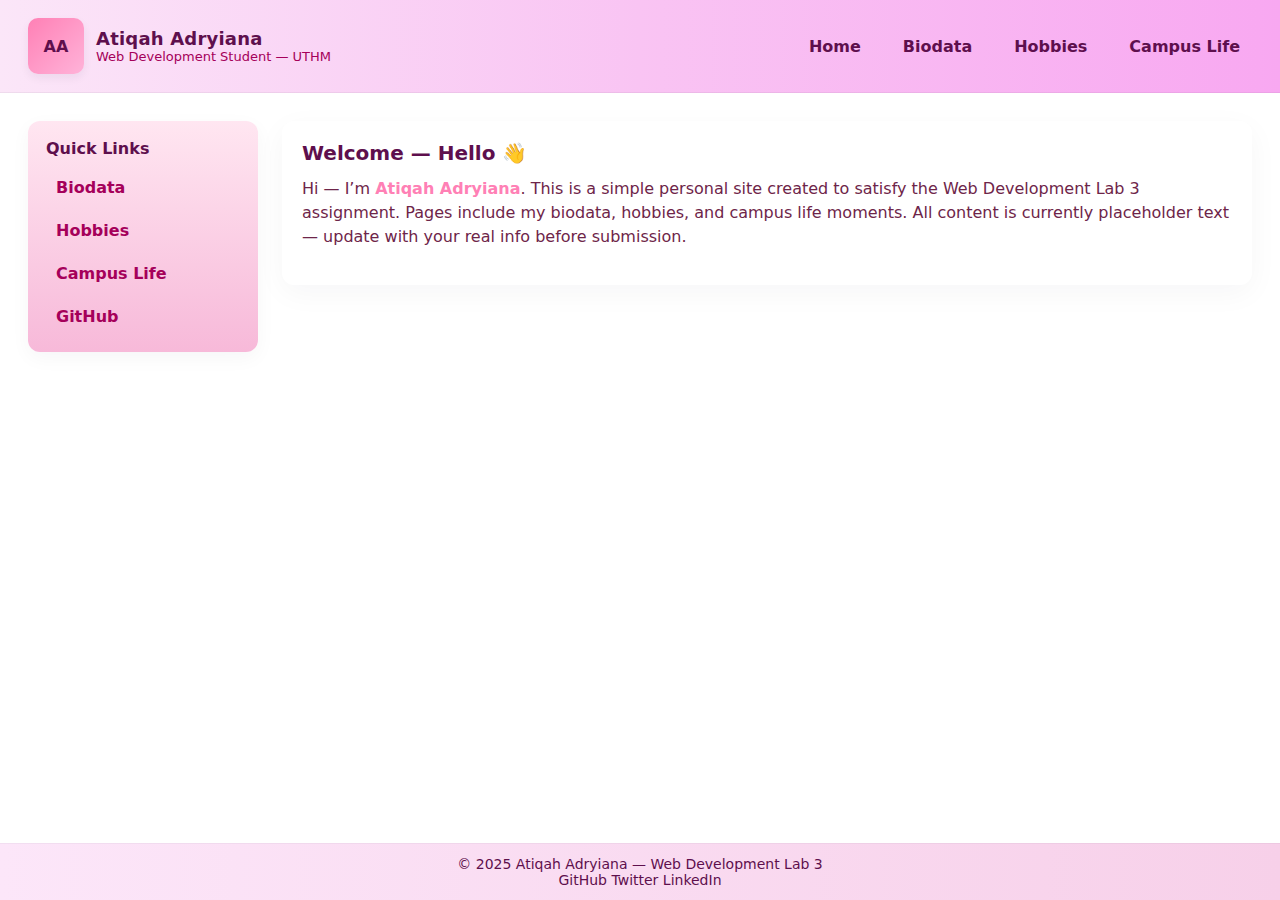
<file: index.html>
<!doctype html>
<html lang="en">
<head>
  <meta charset="utf-8" />
  <meta name="viewport" content="width=device-width, initial-scale=1" />
  <meta name="description" content="Atiqah Adryiana - Web Development Student from UTHM, sharing biodata, hobbies, and campus life." />
  <title>Atiqah Adryiana — Home</title>
  
  <link rel="icon" href="images/favicon.ico" type="image/x-icon" />

  <link rel="stylesheet" href="style.css" />
</head>
<body>
  <div class="container">
    <header class="site-top">
      <div class="brand">
        <div class="logo">AA</div>
        <div>
          <h1>Atiqah Adryiana</h1>
          <div class="small">Web Development Student — UTHM </div>
        </div>
      </div>

      <nav class="nav" aria-label="Main navigation">
        <a href="index.html" aria-current="page">Home</a>
        <a href="biodata.html">Biodata</a>
        <a href="hobbies.html">Hobbies</a>
        <a href="campus.html">Campus Life</a>
      </nav>
    </header>

    <main class="main">
      <aside class="sidebar" aria-labelledby="quick-links">
        <h3 id="quick-links">Quick Links</h3>
        <ul>
          <li><a href="biodata.html">Biodata</a></li>
          <li><a href="hobbies.html">Hobbies</a></li>
          <li><a href="campus.html">Campus Life</a></li>
          <li><a href="https://github.com/atiqahadryiana" target="_blank" rel="noopener noreferrer">GitHub</a></li>
        </ul>
      </aside>

      <section class="content" aria-labelledby="welcome">
        <h2 id="welcome" class="page-title">Welcome — Hello 👋</h2>
        <p class="lead">
          Hi — I’m <span class="kv">Atiqah Adryiana</span>. This is a simple personal site created to satisfy the Web Development Lab 3 assignment.
          Pages include my biodata, hobbies, and campus life moments. All content is currently placeholder text — update with your real info before submission.
        </p>
      </section>
    </main>

    <footer class="site-footer">
      &copy; 2025 Atiqah Adryiana — Web Development Lab 3
      <div class="footer-links">
        <a href="https://github.com/atiqahadryiana" target="_blank" rel="noopener noreferrer">GitHub</a>
        <a href="https://twitter.com/atiqahadryiana" target="_blank" rel="noopener noreferrer">Twitter</a>
        <a href="https://www.linkedin.com/in/atiqahadryiana" target="_blank" rel="noopener noreferrer">LinkedIn</a>
      </div>
    </footer>
  </div>
</body>
</html>
</file>
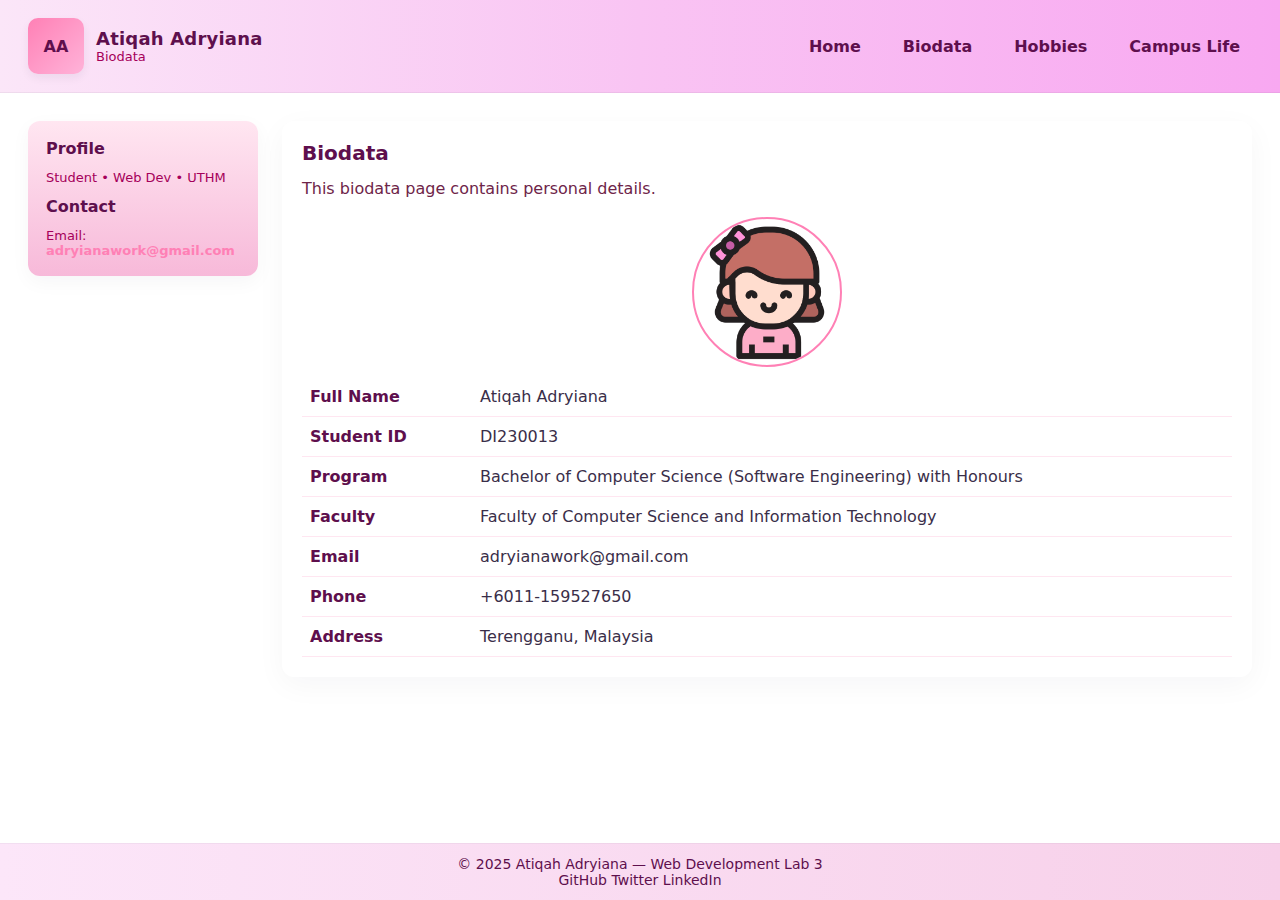
<file: biodata.html>
<!doctype html>
<html lang="en">
<head>
  <meta charset="utf-8" />
  <meta name="viewport" content="width=device-width, initial-scale=1" />
  <meta name="description" content="Biodata of Atiqah Adryiana, a Web Development student from UTHM, with details like personal info, contact, and education." />
  <title>Biodata — Atiqah Adryiana</title>
  <link rel="icon" href="images/favicon.ico" type="image/x-icon" />
  
   <link rel="stylesheet" href="style.css" />
</head>
<body>
  <div class="container">
    <header class="site-top">
      <div class="brand">
        <div class="logo">AA</div>
        <div>
          <h1>Atiqah Adryiana</h1>
          <div class="small">Biodata</div>
        </div>
      </div>

      <nav class="nav" aria-label="Main navigation">
        <a href="index.html">Home</a>
        <a href="biodata.html" aria-current="page">Biodata</a> <!-- Active link -->
        <a href="hobbies.html">Hobbies</a>
        <a href="campus.html">Campus Life</a>
      </nav>
    </header>

    <main class="main">
      <aside class="sidebar">
        <h3>Profile</h3>
        <p class="small">Student • Web Dev • UTHM</p>
        <h3 style="margin-top:12px;">Contact</h3>
        <p class="small">Email: <span class="kv">adryianawork@gmail.com</span></p>
      </aside>

      <section class="content">
        <h2 class="page-title">Biodata</h2>
        <p class="lead">This biodata page contains personal details.</p>
        
        <img src="10539275.png" alt="Atiqah Adryiana's profile photo" class="profile-photo" />
        
        <table class="biodata-table" style="margin-top:10px;">
          <tr><td class="label">Full Name</td><td>Atiqah Adryiana</td></tr>
          <tr><td class="label">Student ID</td><td>DI230013</td></tr>
          <tr><td class="label">Program</td><td>Bachelor of Computer Science (Software Engineering) with Honours</td></tr>
          <tr><td class="label">Faculty</td><td>Faculty of Computer Science and Information Technology</td></tr>
          <tr><td class="label">Email</td><td>adryianawork@gmail.com</td></tr>
          <tr><td class="label">Phone</td><td>+6011-159527650</td></tr>
          <tr><td class="label">Address</td><td>Terengganu, Malaysia</td></tr>
        </table>

      </section>
    </main>

    <footer class="site-footer">
      &copy; 2025 Atiqah Adryiana — Web Development Lab 3
      <div class="footer-links">
        <a href="https://github.com/atiqahadryiana" target="_blank" rel="noopener noreferrer">GitHub</a>
        <a href="https://twitter.com/atiqahadryiana" target="_blank" rel="noopener noreferrer">Twitter</a>
        <a href="https://www.linkedin.com/in/atiqahadryiana" target="_blank" rel="noopener noreferrer">LinkedIn</a>
      </div>
    </footer>
  </div>
</body>
</html>
</file>
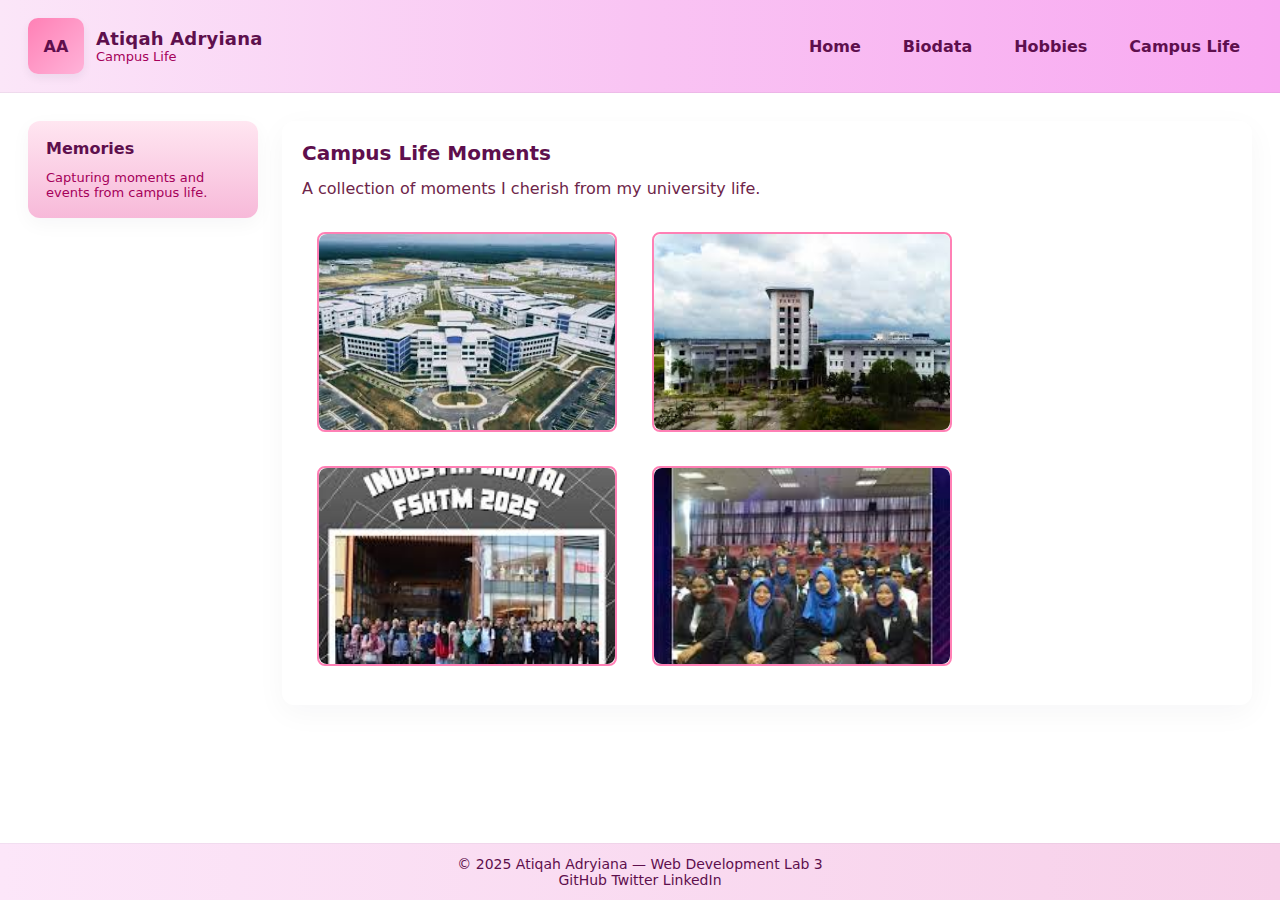
<file: campus.html>
<!doctype html>
<html lang="en">
<head>
  <meta charset="utf-8" />
  <meta name="viewport" content="width=device-width, initial-scale=1" />
  <meta name="description" content="Atiqah Adryiana's campus life moments, including photos from university events and campus experiences." />
  <title>Campus Life — Atiqah Adryiana</title>
  
  <link rel="icon" href="images/favicon.ico" type="image/x-icon" />
  
  <link rel="stylesheet" href="style.css" />
</head>
<body>
  <div class="container">
    <header class="site-top">
      <div class="brand">
        <div class="logo">AA</div>
        <div>
          <h1>Atiqah Adryiana</h1>
          <div class="small">Campus Life</div>
        </div>
      </div>

      <nav class="nav" aria-label="Main navigation">
        <a href="index.html">Home</a>
        <a href="biodata.html">Biodata</a>
        <a href="hobbies.html">Hobbies</a>
        <a href="campus.html" aria-current="page">Campus Life</a>
      </nav>
    </header>

    <main class="main">
      <aside class="sidebar">
        <h3>Memories</h3>
        <p class="small">Capturing moments and events from campus life.</p>
      </aside>

      <section class="content">
        <h2 class="page-title">Campus Life Moments</h2>
        <p class="lead">A collection of moments I cherish from my university life.</p>

        <div class="photo-box" aria-label="Campus photo 1">
          <img src="1.png" alt="Campus event with students gathered in the courtyard">
        </div>
        <div class="photo-box" aria-label="Campus photo 2">
          <img src="2.png" alt="Outdoor campus activity during the day">
        </div>
        <div class="photo-box" aria-label="Campus photo 3">
          <img src="3.png" alt="University building in the background with students walking by">
        </div>
        <div class="photo-box" aria-label="Campus photo 4">
          <img src="4.png" alt="Group of students attending a seminar or event in the hall">
        </div>

      </section>
    </main>

    <footer class="site-footer">
      &copy; 2025 Atiqah Adryiana — Web Development Lab 3
      <div class="footer-links">
        <a href="https://github.com/atiqahadryiana" target="_blank" rel="noopener noreferrer">GitHub</a>
        <a href="https://twitter.com/atiqahadryiana" target="_blank" rel="noopener noreferrer">Twitter</a>
        <a href="https://www.linkedin.com/in/atiqahadryiana" target="_blank" rel="noopener noreferrer">LinkedIn</a>
      </div>
    </footer>
  </div>
</body>
</html>
</file>
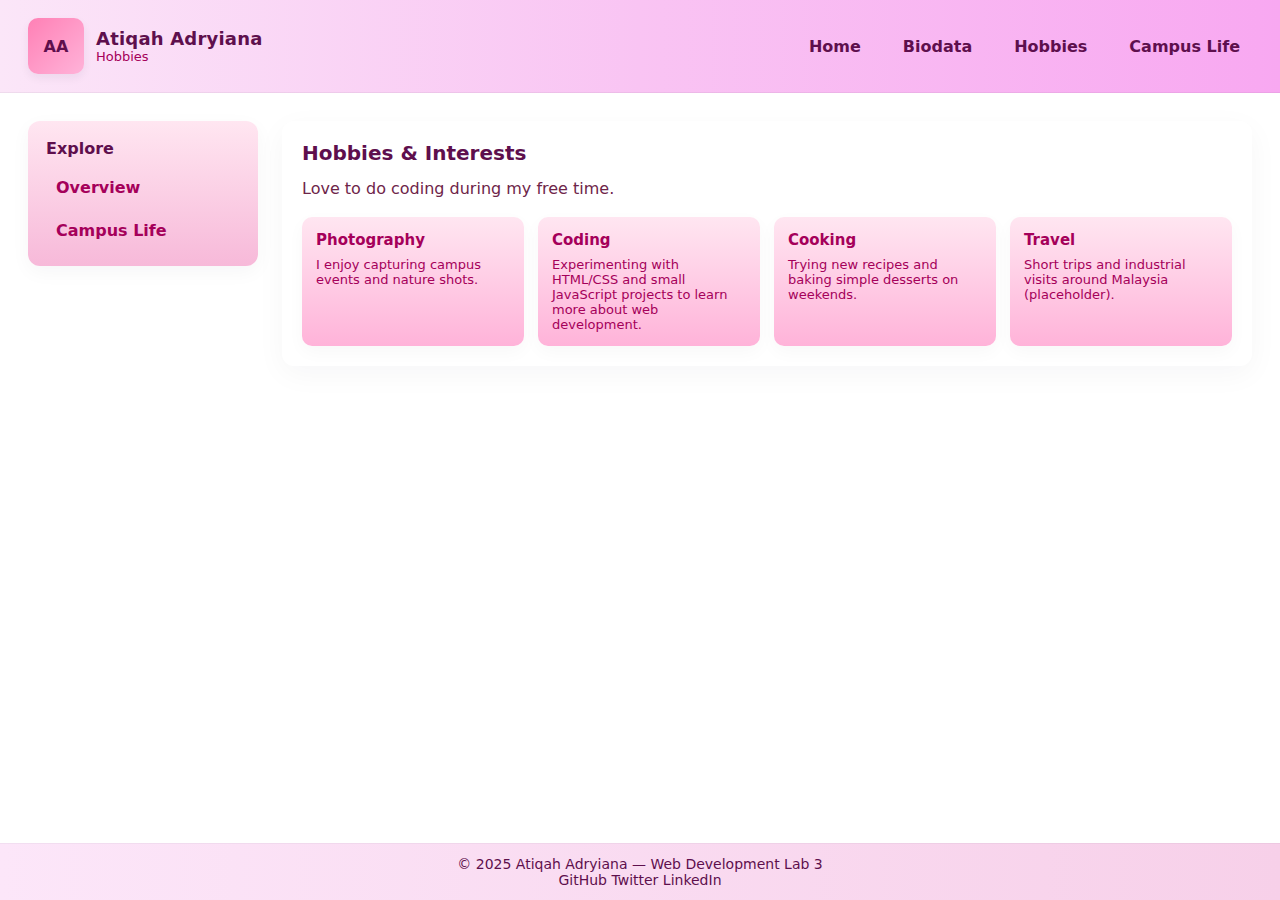
<file: hobbies.html>
<!doctype html>
<html lang="en">
<head>
  <meta charset="utf-8" />
  <meta name="viewport" content="width=device-width, initial-scale=1" />
  <meta name="description" content="Atiqah Adryiana's hobbies and interests including photography, coding, cooking, and travel." />
  <title>Hobbies — Atiqah Adryiana</title>
  
  <link rel="icon" href="images/favicon.ico" type="image/x-icon" />
  
  <link rel="stylesheet" href="style.css" />
</head>
<body>
  <div class="container">
    <header class="site-top">
      <div class="brand">
        <div class="logo">AA</div>
        <div>
          <h1>Atiqah Adryiana</h1>
          <div class="small">Hobbies</div>
        </div>
      </div>

      <nav class="nav" aria-label="Main navigation">
        <a href="index.html">Home</a>
        <a href="biodata.html">Biodata</a>
        <a href="hobbies.html" aria-current="page">Hobbies</a>
        <a href="campus.html">Campus Life</a>
      </nav>
    </header>

    <main class="main">
      <aside class="sidebar">
        <h3>Explore</h3>
        <ul>
          <li><a href="index.html">Overview</a></li>
          <li><a href="campus.html">Campus Life</a></li>
        </ul>
      </aside>

      <section class="content">
        <h2 class="page-title">Hobbies & Interests</h2>
        <p class="lead">Love to do coding during my free time.</p>

        <div class="hobby-list">
          <div class="hobby">
            <h4>Photography</h4>
            <p class="small">I enjoy capturing campus events and nature shots.</p>
          </div>

          <div class="hobby">
            <h4>Coding</h4>
            <p class="small">Experimenting with HTML/CSS and small JavaScript projects to learn more about web development.</p>
          </div>

          <div class="hobby">
            <h4>Cooking</h4>
            <p class="small">Trying new recipes and baking simple desserts on weekends.</p>
          </div>

          <div class="hobby">
            <h4>Travel</h4>
            <p class="small">Short trips and industrial visits around Malaysia (placeholder).</p>
          </div>
        </div>
      </section>
    </main>

    <footer class="site-footer">
      &copy; 2025 Atiqah Adryiana — Web Development Lab 3
      <div class="footer-links">
        <a href="https://github.com/atiqahadryiana" target="_blank" rel="noopener noreferrer">GitHub</a>
        <a href="https://twitter.com/atiqahadryiana" target="_blank" rel="noopener noreferrer">Twitter</a>
        <a href="https://www.linkedin.com/in/atiqahadryiana" target="_blank" rel="noopener noreferrer">LinkedIn</a>
      </div>
    </footer>
  </div>
</body>
</html>
</file>
<file: style.css>
* { margin:0; padding:0; box-sizing:border-box; }
html, body { height:100%; font-family: Inter, system-ui, -apple-system, "Segoe UI", Roboto, "Helvetica Neue", Arial; color:#3a2e49; }

a { color: inherit; text-decoration: none; }

.container { min-height:100vh; display:flex; flex-direction:column; }

.site-top {
  background: linear-gradient(90deg, #fbe6f8 0%, #f9c4f3 50%, #f8a8f1 100%);
  border-bottom: 1px solid rgba(58,46,73,0.06);
  padding:18px 28px;
  display:flex;
  align-items:center;
  justify-content:space-between;
  gap:16px;
}

.brand {
  display:flex; align-items:center; gap:12px;
}

.brand .logo {
  width:56px; height:56px; border-radius:10px;
  background: linear-gradient(135deg,#ff80b5,#ffb3d9);
  display:flex; align-items:center; justify-content:center;
  font-weight:700; color:#5e0f4d; box-shadow:0 4px 10px rgba(3,30,45,0.06);
}

.brand h1 { font-size:18px; letter-spacing:0.2px; color: #5e0f4d; }

.nav {
  display:flex; gap:18px; align-items:center;
}

.nav a {
  padding:8px 12px; border-radius:8px; font-weight:600;
  color:#5e0f4d; transition: background .15s, transform .08s;
}

.nav a:hover { background: rgba(94,15,77,0.1); transform:translateY(-2px); }

.main {
  display:flex; gap:24px; padding:28px; flex:1; align-items:flex-start;
}

.sidebar {
  flex-basis:230px;
  background: linear-gradient(180deg, #ffe6f1, #f7b9d9);
  border-radius:12px; padding:18px; box-shadow:0 6px 20px rgba(3,30,45,0.04);
}

.sidebar h3 { margin-bottom:12px; font-size:16px; color:#5e0f4d; }

.sidebar ul { list-style:none; display:flex; flex-direction:column; gap:8px; }

.sidebar a { padding:8px 10px; border-radius:8px; display:block; color:#a5005a; font-weight:600; }

.sidebar a:hover { background: rgba(165,0,90,0.1); }

.content {
  flex:1;
  background: white;
  border-radius:12px;
  padding:20px;
  box-shadow: 0 8px 30px rgba(3,30,45,0.04);
}

.profile-photo {
    display: block;
    width: 150px;
    height: 150px;
    margin: 0 auto; /* This centers the image horizontally */
    border-radius: 50%;
    border: 2px solid #ff80b5; /* Pink border */
}

.center-container {
    display: flex;
    justify-content: center;   
    align-items: center;       
    height: 100vh;             
}

.page-title { font-size:20px; margin-bottom:12px; color:#5e0f4d; }
.lead { color:#6e2549; margin-bottom:16px; line-height:1.5; }

.biodata-table { width:100%; border-collapse:collapse; }
.biodata-table td { padding:10px 8px; vertical-align:top; border-bottom:1px solid #ffe6f1; }
.biodata-table td.label { width:170px; font-weight:700; color:#5e0f4d; }

.hobby-list { display:flex; flex-wrap:wrap; gap:14px; margin-top:12px; }
.hobby { flex: 1 1 200px; min-width:160px; background: linear-gradient(180deg, #ffe6f1, #ffb3d9); padding:14px; border-radius:10px; box-shadow:0 6px 18px rgba(3,30,45,0.03); }
.hobby h4 { margin-bottom:8px; font-size:15px; color: #a5005a; }

.photo-box {
    width: 300px;               
    height: 200px;             
    border: 2px solid #ff80b5;  /* Pink border for each box */
    border-radius: 8px;        
    margin: 15px;              
    overflow: hidden;           
    display: inline-block;      
    text-align: center;        
}

.photo-box img {
    width: 100%;           
    height: 100%;              
    object-fit: cover;          
    border-radius: 8px;         
}

.site-footer {
  background: linear-gradient(90deg, #fce6f9, #f7d0e9);
  padding:12px 22px; text-align:center; font-size:14px; color:#5e0f4d;
  border-top:1px solid rgba(3,30,45,0.04);
}

.kv { color:#ff80b5; font-weight:600; }
.small { font-size:13px; color:#a5005a; }

@media (max-width:900px) {
  .main { flex-direction:column; padding:16px; }
  .sidebar { order:2; width:100%; flex-basis:auto; display:flex; }
}
</file>
